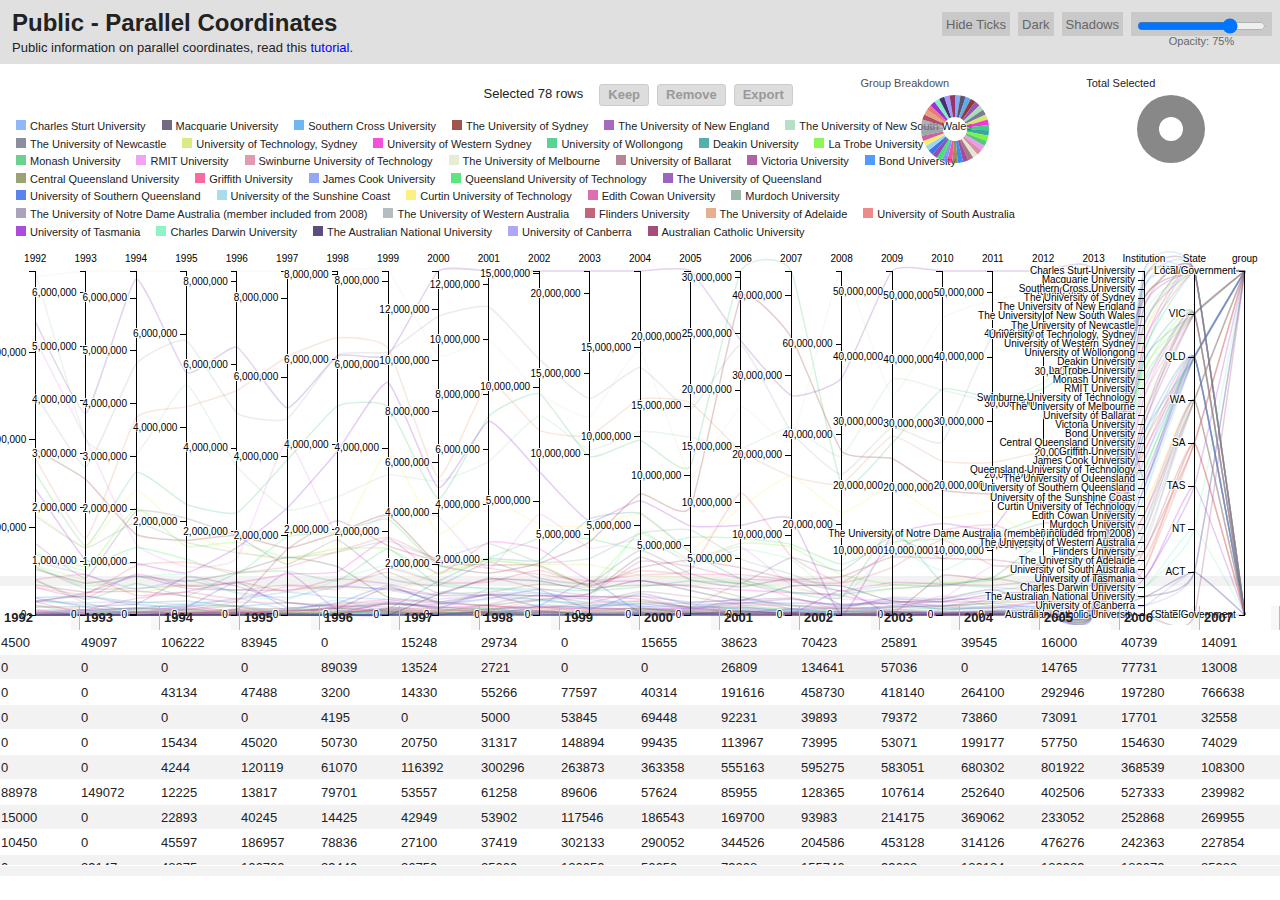
<file: Public/index.html>
<!DOCTYPE html>
<html lang="en"><head>
  <meta http-equiv="Content-type" content="text/html; charset=UTF-8">
  <title>Public</title>

  <script type="text/javascript" src="files/d3.js"></script>
  <script type="text/javascript" src="files/d3_002.js"></script>
  <script type="text/javascript" src="files/d3_003.js"></script>
  <script type="text/javascript" src="files/parallel-coordinates.js"></script>

  <script type="text/javascript" src="files/jquery_002.js"></script>
  <script type="text/javascript" src="files/underscore.js"></script>
  <script type="text/javascript" src="files/backbone.js"></script>

  <script src="files/jquery-ui-1.js"></script>
  <script type="text/javascript" src="files/filter.js"></script>

  <!-- SlickGrid -->
  <link rel="stylesheet" href="files/slick.css" type="text/css" media="screen" charset="utf-8">
  <script src="files/jquery.js"></script>
  <script src="files/slick_003.js"></script>
  <script src="files/slick_004.js"></script>
  <script src="files/slick_002.js"></script>
  <script src="files/slick.js"></script>
  <script src="files/grid.js"></script>
  <script src="files/pie.js"></script>
  <script src="files/options.js"></script>
  <script src="files/data.js"></script>
  <link rel="stylesheet" href="files/style.css" type="text/css" charset="utf-8">
<style type="text/css" rel="stylesheet">.slickgrid_108761 .slick-header-column { left: 1000px; } .slickgrid_108761 .slick-top-panel { height:25px; } .slickgrid_108761 .slick-headerrow-columns { height:25px; } .slickgrid_108761 .slick-cell { height:22px; } .slickgrid_108761 .slick-row { width:1620px; height:25px; } .slickgrid_108761 .lr { float:none; position:absolute; } .slickgrid_108761 .l0 { left: 0px; } .slickgrid_108761 .r0 { right: 1300px; } .slickgrid_108761 .l1 { left: 320px; } .slickgrid_108761 .r1 { right: 1120px; } .slickgrid_108761 .l2 { left: 500px; } .slickgrid_108761 .r2 { right: 1040px; } .slickgrid_108761 .l3 { left: 580px; } .slickgrid_108761 .r3 { right: 960px; } .slickgrid_108761 .l4 { left: 660px; } .slickgrid_108761 .r4 { right: 880px; } .slickgrid_108761 .l5 { left: 740px; } .slickgrid_108761 .r5 { right: 800px; } .slickgrid_108761 .l6 { left: 820px; } .slickgrid_108761 .r6 { right: 720px; } .slickgrid_108761 .l7 { left: 900px; } .slickgrid_108761 .r7 { right: 640px; } .slickgrid_108761 .l8 { left: 980px; } .slickgrid_108761 .r8 { right: 560px; } .slickgrid_108761 .l9 { left: 1060px; } .slickgrid_108761 .r9 { right: 480px; } .slickgrid_108761 .l10 { left: 1140px; } .slickgrid_108761 .r10 { right: 400px; } .slickgrid_108761 .l11 { left: 1220px; } .slickgrid_108761 .r11 { right: 320px; } .slickgrid_108761 .l12 { left: 1300px; } .slickgrid_108761 .r12 { right: 240px; } .slickgrid_108761 .l13 { left: 1380px; } .slickgrid_108761 .r13 { right: 160px; } .slickgrid_108761 .l14 { left: 1460px; } .slickgrid_108761 .r14 { right: 80px; } .slickgrid_108761 .l15 { left: 1540px; } .slickgrid_108761 .r15 { right: 0px; }</style></head>

<body>
<div id="nav">
  <h1>Public - Parallel Coordinates</h1>
  <div class="widget right toggle">
	  <input min="0" max="1" value="0.75" step="0.01" name="power" list="powers" id="line_opacity" type="range">
   <br>
	  Opacity: <span id="opacity_level">75%</span>
	</div>
  <div><a href="#" id="shadows" class="right toggle">Shadows</a></div>
  <div><a href="#" id="inverted" class="right toggle">Dark</a></div>
  <div><a href="#" id="no_ticks" class="right toggle">Hide Ticks</a></div>
  <p class="intro left clear">
    Public

    information on parallel coordinates, read this <a href="http://eagereyes.org/techniques/parallel-coordinates">tutorial</a>.
  </p>
</div>
<div id="main">
  <div class="widgets">
    <div id="totals" class="widget right">Total Selected<br><svg height="80" width="100"></svg></div>
    <div id="pie" class="widget right">Group Breakdown<br><svg height="80" width="100"></svg></div>
    <a href="#" id="export_selected" class="button green filter_control">Export</a>
    <a href="#" id="remove_selected" class="button red filter_control">Remove</a>
    <a href="#" id="keep_selected" class="button green filter_control">Keep</a>
    <div id="pager" class="info"></div>
    <div id="legend"></div>
  </div>
  <div id="parallel">
  </div>
  <div id="myGrid"></div>
  <script type="text/javascript">

  $(function() {

    var dimensions = new Filter();
    var highlighter = new Selector();

    dimensions.set({data: dataJSON});

    var columns = _(dataJSON[0]).keys();
    var axes = columns;

    var groups = ["Charles Sturt University", "Macquarie University", "Southern Cross University", "The University of Sydney", "The University of New England", "The University of New South  Wales", "The University of Newcastle", "University of Technology, Sydney", "University of Western Sydney", "University of Wollongong", "Deakin University", "La Trobe University", "Monash University", "RMIT University", "Swinburne University of Technology", "The University of Melbourne", "University of Ballarat", "Victoria University", "Bond University", "Central Queensland University", "Griffith University", "James Cook University", "Queensland University of Technology", "The University of Queensland", "University of Southern Queensland", "University of the Sunshine Coast", "Curtin University of Technology", "Edith Cowan University", "Murdoch University", "The University of Notre Dame Australia (member included from 2008)", "The University of Western Australia", "Flinders University", "The University of Adelaide", "University of South Australia", "University of Tasmania", "Charles Darwin University", "The Australian National University", "University of Canberra", "Australian Catholic University"];
    var colors = {"Charles Sturt University": "#6199f4", "Macquarie University": "#352b4d", "Southern Cross University": "#3198ed", "The University of Sydney": "#770b01", "The University of New England": "#8229a3", "The University of New South  Wales": "#99d2b0", "The University of Newcastle": "#595e76", "University of Technology, Sydney": "#cce250", "University of Western Sydney": "#f304cf", "University of Wollongong": "#14bf65", "Deakin University": "#08908a", "La Trobe University": "#59f40f", "Monash University": "#2ebc5f", "RMIT University": "#e97fef", "Swinburne University of Technology": "#d3718d", "The University of Melbourne": "#dae6c5", "University of Ballarat": "#965168", "Victoria University": "#8b217d", "Bond University": "#0670fb", "Central Queensland University": "#727a34", "Griffith University": "#f62b7a", "James Cook University": "#6a80f3", "Queensland University of Technology": "#18dc46", "The University of Queensland": "#7221a7", "University of Southern Queensland": "#164ee4", "University of the Sunshine Coast": "#84cfe4", "Curtin University of Technology": "#f8eb4d", "Edith Cowan University": "#ce318d", "Murdoch University": "#77998c", "The University of Notre Dame Australia (member included from 2008)": "#877c9b", "The University of Western Australia": "#94a1a4", "Flinders University": "#a62340", "The University of Adelaide": "#db8d60", "University of South Australia": "#e85858", "University of Tasmania": "#8700cc", "Charles Darwin University": "#5ef0b1", "The Australian National University": "#160248", "University of Canberra": "#8b82f4", "Australian Catholic University": "#7d0144"};

    _(groups).each(function(group) {
      $('#legend').append("<div class='item'><div class='color' style='background: " + colors[group] + "';></div><div class='key'>" + group + "</div></div>");
    });

    var pc = parallel(dimensions, colors);
    var pie = piegroups(dataJSON, groups, colors, 'Institution');
    var totals = pietotals(
      ['in', 'out'],
      [_(dataJSON).size(), 0]
    );

    var slicky = new grid({
      model: dimensions,
      selector: highlighter,
      width: $('body').width(),
      columns: columns
    });

    // vertical full screen
    var parallel_height = $(window).height() - 64 - 12 - 120 - 320;
    if (parallel_height < 120) parallel_height = 120;  // min height
    //if (parallel_height > 400) parallel_height = 400;  // max height
    $('#parallel').css({
        height: parallel_height + 'px',
        width: $(window).width() + 'px'
    });

    slicky.update();
    pc.render();

    dimensions.bind('change:filtered', function() {
      var data = dimensions.get('data');
      var filtered = dimensions.get('filtered');
      var data_size = _(data).size();
      var filtered_size = _(filtered).size();
      pie.update(filtered);
      totals.update([filtered_size, data_size - filtered_size]);

      var opacity = _([2/Math.pow(filtered_size,0.37), 100]).min();
      $('#line_opacity').val(opacity).change();
    });

    highlighter.bind('change:selected', function() {
      var highlighted = this.get('selected');
      pc.highlight(highlighted);
    });

    $('#remove_selected').click(function() {
      dimensions.outliers();
      pc.update(dimensions.get('data'));
      pc.render();
      dimensions.trigger('change:filtered');
      return false;
    });

    $('#keep_selected').click(function() {
      dimensions.inliers();
      pc.update(dimensions.get('data'));
      pc.render();
      dimensions.trigger('change:filtered');
      return false;
    });

    $('#export_selected').click(function() {
      var data = dimensions.get('filtered');
      var keys = _.keys(data[0]);
      var csv = _(keys).map(function(d) { return '"' + addslashes(d) + '"'; }).join(",");
      _(data).each(function(row) {
        csv += "\n";
        csv += _(keys).map(function(k) {
          var val = row[k];
          if (_.isString(val)) {
            return '"' + addslashes(val) + '"';
          }
          if (_.isNumber(val)) {
            return val;
          }
          if (_.isNull(val)) {
            return "";
          }
        }).join(",");
      });
      var uriContent = "data:application/octet-stream," + encodeURIComponent(csv);
      var myWindow = window.open(uriContent, "Nutrient CSV");
      myWindow.focus();
      return false;
    });

    $('#line_opacity').change(function() {
      var val = $(this).val();
      $('#parallel .foreground path').css('stroke-opacity', val.toString());
      $('#opacity_level').html((Math.round(val*10000)/100) + "%");
    });

    $('#parallel').resize(function() {
      // vertical full screen
      pc.render();
      var val = $('#line_opacity').val();
      $('#parallel .foreground path').css('stroke-opacity', val.toString());
    });

    $('#parallel').resizable({
      handles: 's',
      resize: function () { return false; }
    });

    $('#myGrid').resizable({
      handles: 's'
    });

    function addslashes( str ) {
      return (str+'')
        .replace(/\"/g, "\"\"")        // escape double quotes
        .replace(/\0/g, "\\0");        // replace nulls with 0
    };

  });

  </script>
  <!--
    <p>
     Copyright 2011, Kai Chang
    </p>
    <p>
     Licensed under the Apache License, Version 2.0 (the "License");
     you may not use this file except in compliance with the License.
     You may obtain a copy of the License at
    </p>
    <p>
         http://www.apache.org/licenses/LICENSE-2.0
    </p>
    <p>
     Unless required by applicable law or agreed to in writing, software
     distributed under the License is distributed on an "AS IS" BASIS,
     WITHOUT WARRANTIES OR CONDITIONS OF ANY KIND, either express or implied.
     See the License for the specific language governing permissions and
     limitations under the License.
	-->
</div>


</body></html>
</file>
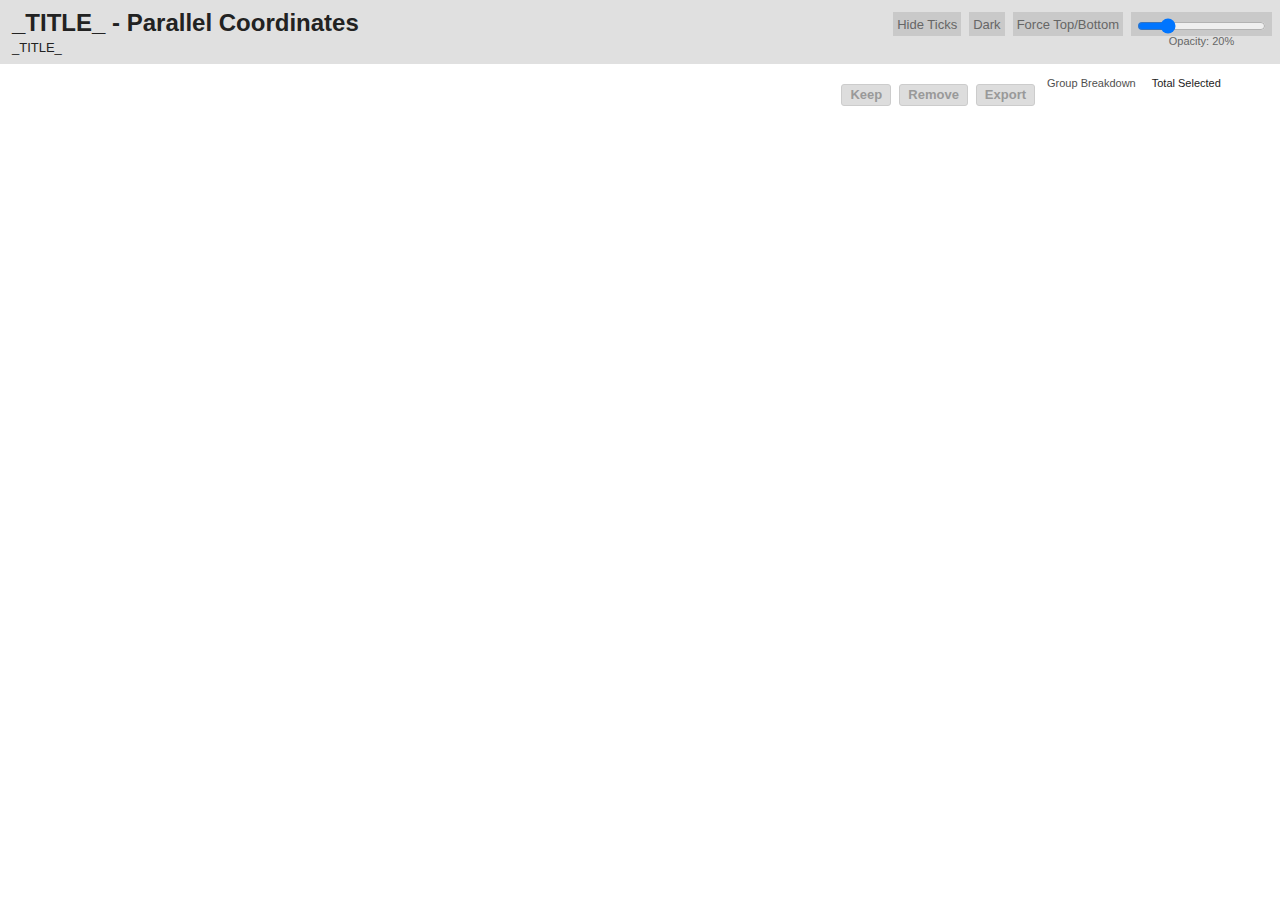
<file: PC_New/parallel-coordinates-builder-main/builder/parrallel_coordinates_all_info/index_old.html>
<!DOCTYPE html>
<html lang="en"><head>
  <meta http-equiv="Content-type" content="text/html; charset=UTF-8">
  <title>_TITLE_</title>
  
  <!-- libs -->
  <!-- pixijs -->
  <script type="text/javascript" src="files/libs/pixi.js/v7.2.4/pixi.min.js"></script>

  <!-- d3 -->
  <script type="text/javascript" src="files/libs/d3.v7.min.js"></script>

  <!-- TODO: extra functions for d3 to interpolate curves for smooth drawing -->
  <!-- https://github.com/jamesleesaunders/d3-interpolate-curve -->
  <script src="files/d3-interpolate-curve.min.js"></script>

  <!-- jquery (possible to remove this dependency?) -->
  <script type="text/javascript" src="files/libs/jquery-3.7.1.min.js"></script>

  <!-- parallel coordinates implementation -->
  <script type="text/javascript" src="files/parallel-coordinates.js"></script>
  <!-- <script type="text/javascript" src="files/parallel-coordinates-veggie.updated.js"></script> -->

  <!-- underscore (required by backbone) -->
  <script type="text/javascript" src="files/libs/underscore/1.13.7/underscore-umd-min.js"></script>
  <!-- backbone -->
  <script type="text/javascript" src="files/libs/backbone/1.6.0/backbone-min.js"></script>

  <!-- jquery-ui -->
  <script src="files/libs/jqueryui/1.14.1/jquery-ui.min.js"></script>
  
  <!-- backbone 'filter' sample -->
  <script type="text/javascript" src="files/filter.js"></script>
  
  <!-- SlickGrid -->
  <!-- css -->
  <link rel="stylesheet" href="files/libs/slickgrid/5.15.2/css/slick.grid.css" type="text/css" media="screen" charset="utf-8">

  <!-- Sortable (required by slickgrid instead of jquery) -->
  <script src="files/libs/Sortable/1.15.6/Sortable.min.js"></script>

  <script src="files/libs/slickgrid/5.15.2/slick.core.min.js"></script>
  <script src="files/libs/slickgrid/5.15.2/slick.interactions.min.js"></script>
  <script src="files/libs/slickgrid/5.15.2/slick.grid.min.js"></script>
  <script src="files/libs/slickgrid/5.15.2/controls/slick.pager.min.js"></script>
  <script src="files/libs/slickgrid/5.15.2/slick.dataview.min.js"></script>
  
  <!-- grid example -->
  <script src="files/grid.js"></script>

  <!-- d3 pie graph -->
  <script src="files/pie.js"></script>

  <!-- options functions -->
  <script src="files/options.js"></script>

  <!-- data to visualise -->
  <script src="files/data.js"></script>
  <!-- <script src="files/food-table.js"></script> -->

  <!-- css styling -->
  <link rel="stylesheet" href="files/style.css" type="text/css" charset="utf-8">

</head>

<body>
<div id="nav">
  <script type="module">
    // const app = new PIXI.Application({ width: 1200, height: 400 });
  </script>
  <h1>_TITLE_ - Parallel Coordinates</h1>
  <div class="widget right toggle">
	  <input type="range" min="0" max="1" value="0.2" step="0.01" name="power" list="powers" id="line_opacity" type="range">
   <br>
	  Opacity: <span id="opacity_level">20%</span>
	</div>
  <div><a href="#" id="force_tb" class="right toggle">Force Top/Bottom</a></div>
  <div><a href="#" id="inverted" class="right toggle">Dark</a></div>
  <div><a href="#" id="no_ticks" class="right toggle">Hide Ticks</a></div>
  <p class="intro left clear">
    _TITLE_
  </p>
</div>
<div id="main">
  <div class="widgets">
    <div id="totals" class="widget right">Total Selected<br></div>
    <div id="pie" class="widget right">Group Breakdown<br></div>
    <a href="#" id="export_selected" class="button green filter_control">Export</a>
    <a href="#" id="remove_selected" class="button red filter_control">Remove</a>
    <a href="#" id="keep_selected" class="button green filter_control">Keep</a>
    <div id="pager" class="info"></div>
    <div id="legend"></div>
  </div>
  <div id="container">
    <div class="parallel-container">
      <div id="parallel"></div>
    </div>
    <div class="grid-container">
      <div id="myGrid"></div>
    </div>
  </div>
  <script type="text/javascript">
  
  $(function() {
  
    var dimensions = new Filter();
    var highlighter = new Selector();

    dimensions.set({data: dataJSON });

    var columns = _(dataJSON[0]).keys();
    var axes = columns;

    var groups = _GROUPS_
    var colors = _COLOURS_

    _(groups).each(function(group) {
      $('#legend').append("<div class='item'><div class='color' style='background: " + colors[group] + "';></div><div class='key'>" + group + "</div></div>");
    });

    // vertical full screen
    // var parallel_height = $(window).height() - 64 - 12 - 120 - 320;
    // if (parallel_height < 120) parallel_height = 120;  // min height
    // if (parallel_height > 3840) parallel_height = 3840;  // max height
    // // $('#parallel').css({
    // //   height: parallel_height + 'px',
    // //   width: $(window).width() + 'px',
    // //   // background: 'rgba(255,255,255,0)'
    // // })

    var pc = parallel(dimensions, colors);
    var pie = piegroups(dataJSON, groups, colors, '_GROUP_');
    var totals = pietotals(
      ['in', 'out'],
      [_(dataJSON).size(), 0]
    );

    var slicky = new grid({
      model: dimensions,
      selector: highlighter,
      // width: $('body').width(),
      columns: columns,
      forceFitColumns: false
    });
    
    
    slicky.update();
    pc.render();

    const gridContainer = document.querySelector('.grid-container');
    const parallelContainer = document.querySelector('.parallel-container');

    const gridResizeObserver = new ResizeObserver(() => {
      console.log("grid size change")
      const gridEl = document.getElementById('myGrid');
      gridEl.style.width = gridContainer.clientWidth + 'px';
      gridEl.style.height = gridContainer.clientHeight + 'px';
      slicky.grid.resizeCanvas();
    });


    const observer = new MutationObserver((mutationList) => {
      console.log("mutation change")
      for (const mutation of mutationList) {
        if (mutation.type === "attributes") {
          console.log("mutation target:", mutation.target.style.height)
          console.log(`The ${mutation.attributeName} attribute was modified from "${mutation.oldValue}" to:`);
          console.log(document.getElementById('myGrid').style)
        }
      }
      const gridEl = document.getElementById('myGrid');
      gridEl.style.width = gridContainer.clientWidth + 'px';
      console.log(gridContainer.clientHeight, gridContainer.height)
      // console.log(document.getElementById('main').window.height)
      gridEl.style.height = parallelContainer.clientHeight + 'px';
      // blah = parallelContainer.clientHeight - 20;
      // gridEl.style.height = blah + 'px';
      slicky.grid.resizeCanvas();
    });

    observer.observe(document.getElementById('myGrid'), {
      attributes: true,
      attributeOldValue: true,
      attributeFilter: ["class", "style", "float"],
    })


    gridResizeObserver.observe(gridContainer);


    dimensions.bind('change:filtered', function() {
      var data = dimensions.get('data');
      var filtered = dimensions.get('filtered');
      var data_size = _(data).size();
      var filtered_size = _(filtered).size();
      pie.update(filtered);
      totals.update([filtered_size, data_size - filtered_size]);
      
      var opacity = _([2/Math.pow(filtered_size,0.37), 100]).min();
      $('#line_opacity').val(opacity).change();
    });
    
    highlighter.bind('change:selected', function() {
      var highlighted = this.get('selected');
      pc.highlight(highlighted);
    });

    $('#remove_selected').on("click", function() {
      dimensions.outliers();
      pc.update(dimensions.get('data'));
      pc.render();
      dimensions.trigger('change:filtered');
      return false;
    });
    
    $('#keep_selected').on("click", function() {
      dimensions.inliers();
      pc.update(dimensions.get('data'));
      pc.render();
      dimensions.trigger('change:filtered');
      return false;
    });
    
    $('#export_selected').on("click", function() {
      var data = dimensions.get('filtered');
      var keys = _.keys(data[0]);
      var csv = _(keys).map(function(d) { return '"' + addslashes(d) + '"'; }).join(",");
      _(data).each(function(row) {
        csv += "\n";
        csv += _(keys).map(function(k) {
          var val = row[k];
          if (_.isString(val)) {
            return '"' + addslashes(val) + '"';
          }
          if (_.isNumber(val)) {
            return val;
          }
          if (_.isNull(val)) {
            return "";
          }
        }).join(",");
      });
      var uriContent = "data:application/octet-stream," + encodeURIComponent(csv);
      var myWindow = window.open(uriContent, "Nutrient CSV");
      myWindow.focus();
      return false;
    });

    $('#line_opacity').on("change", function() {
      var val = $(this).val();
      pc.opacity = val;
      // $('#parallel .foreground path').css('stroke-opacity', val.toString());
      $('#opacity_level').html((Math.round(val*10000)/100) + "%");
      if (!pc.brushing) pc.render();
    });
    
    // window.addEventListener('resize', pc.render());

    // $('#parallel').on("resize", function() {
    //   // vertical full screen
    //   // pc.render();
    //   var val = $('#line_opacity').val();
    //   pc.opacity = val;
    //   // $('#parallel .foreground path').css('stroke-opacity', val.toString());
    //   // if (!pc.brushing) pc.render();
    //   pc.render();

    // });
    
    // $(".parallel-container").resizable({
    $("#parallel").resizable({
      handles: 's',
      resize: function () { return false; }
    });
    
    // $("#myGrid").resizable({
    //   handles: 's'
    // });

    function addslashes( str ) {
      return (str+'')
        .replace(/\"/g, "\"\"")        // escape double quotes
        .replace(/\0/g, "\\0");        // replace nulls with 0
    };
  
  });

  </script>
  <!--
    <p>
     Copyright 2011, Kai Chang
    </p>
    <p>
     Licensed under the Apache License, Version 2.0 (the "License");
     you may not use this file except in compliance with the License.
     You may obtain a copy of the License at
    </p>
    <p>
         http://www.apache.org/licenses/LICENSE-2.0
    </p>
    <p>
     Unless required by applicable law or agreed to in writing, software
     distributed under the License is distributed on an "AS IS" BASIS,
     WITHOUT WARRANTIES OR CONDITIONS OF ANY KIND, either express or implied.
     See the License for the specific language governing permissions and
     limitations under the License.
	-->
</div>


</body></html>
</file>
<file: Public/files/style.css>
body {
  margin: 0;
  padding: 0;
  font-family: "Lucida Grande", arial, helvetica, clean, sans-serif;
  font-size: 13px;
  line-height: 1.35em;
  color: #222;
  background: #fff;
}
a {
  text-decoration: none;
}
a:visited {
  color: #777;
}
a:hover {
  text-decoration: underline;
}
#main {
  width: 100%;
  min-width: 760px;
  margin: 8px auto;
}
#nav {
  height: 64px;
  width: 100%;
  margin: 0 auto;
  background: rgba(0,0,0,0.12);
}
p {
  margin-left: 12px;
}
#nav h1 {
  float: left;
  font-size: 24px;
  padding: 2px 0px;
  margin: 12px 0 0 12px;
}
#nav .toggle {
  margin: 12px 8px 0 0;
  padding: 4px;
  height: 16px;
  background: rgba(0,0,0,0.1);
  color: #666;
}
#nav a.toggle:hover {
  color: #222;
  background: rgba(0,0,0,0.15);
}
#nav .toggle.on {
  color: #222;
  font-weight: bold;
}
#legend { 
  float: left;
  clear: left;
  margin: 0 200px 0 12px;
  font-size: 11px;
  line-height: 1.6em;
}
#legend .item {
  float: left;
  margin-right: 10px;
}
#legend .color {
  height: 10px;
  width: 10px;
  opacity: 0.7;
}
#legend div {
  display: inline-block;
  margin: 0 2px;
}
.widgets {
  margin: 0 4% 0 0;
  height: 120px;
}
.widgets h3 {
  float: left;
  margin: 12px 0 0 12px;
  font-size: 16px;
  line-height: 20px;
}
.button {
  font-size: 13px;
  line-height: 16px;
  margin: 12px 4px;
  padding: 2px 8px;
  background: #ddd;
  color: #999;
  text-decoration: none;
  text-align: center;
  font-weight: bold;
  float: right;
  border-radius: 3px;
  border: 1px solid #ccc;
}
.widget {
  margin-top: 4px;
  padding: 2px 8px;
  height: 36px;
  line-height: 11px;
  font-size: 11px;
  text-align: center;
  float: right;
}
.info {
  margin: 12px;
  line-height: 20px;
  float: right;
}
.button:hover {
  color: #333;
  background: #eee;
}
.button.red:hover {
  color: #921;
}
.button.blue:hover {
  color: #027;
}
.button.green:hover {
  color: #050;
}
.right {
  float: right;
}
.left {
  float: left;
}
.clear {
  clear: both;
}
.clear.left {
  clear: left;
}
.clear.right {
  clear: right;
}
.gone {
  display: none;
}
.intro {
  font-size: 13px;
  line-height: 1.3em;
  margin: 6px 0 0 12px;
}

/* Pie Charts */
#pie {
  opacity: 0.8;
}
#totals .in {
  fill: #888;
}
#totals .out {
  fill: #ccc;
}

/*SlickGrid */
#myGrid {
  width: 100% !important;  /* vs jquery resizable */
  height: 260px;
}
.slick-header-column {
  font-weight:bold;
  cursor: move;
  border-right: 1px solid #bbb !important;
}
.slick-cell {
  border: none !important;
}
.slick-row.odd {
  background: rgba(0,0,0,0.05);
}
.slick-row {
  height: 24px !important;
  line-height: 24px;
}
.slick-row:hover {
  background: #ddd;
}
.slick-resizable-handle {
  background: rgba(0,0,0,0.03);
  width: 8px;
}

/* Parallel Coordinates */
#parallel-coordinates {
  position: relative;
  -webkit-user-select: none;
  -khtml-user-select: none;
  -moz-user-select: none;
  -o-user-select: none;
  user-select: none;
}
#parallel-coordinates canvas {
  position: absolute;
}
#parallel-coordinates .axis,
#parallel-coordinates .axis-data,
#parallel-coordinates .axis-filter {
  position: absolute;
  display: block;
}
#parallel-coordinates .axis {
  width: 40px;
  background: rgba(55,55,255,0);
  -webkit-transition: background 300ms ease-in 200ms;
  -moz-transition: background 300ms ease-in 200ms;
  -o-transition: background 300ms ease-in 200ms;
  transition: background 300ms ease-in 200ms;
}
#parallel-coordinates .axis:hover {
  background: rgba(55,55,55,0.2);
}
#gray {
  color: #888;
}
.axis-data {
  z-index: 9;
}
.axis-filter {
  left: 12px;
  width: 16px;
  z-index: 10;
}
.axis-filter.active {
  background: rgba(55,55,55,0.3);
}
#footer {
  padding: 60px;
  color: #888;
  font-size:13px;
}
/* SVG Paralllel Coordinates */
#parallel {
  width: 100%;  /* vs jquery resizable */
  height: 220px;
  margin: 0 auto;
  margin-bottom: 20px;
}
#parallel svg {
  font: 10px sans-serif;
}

.background path {
  display: none;
  fill: none;
  stroke: #d4d4d4;
  stroke-opacity: 1;
  shape-rendering: crispEdges;
}

.foreground path,
.highlight path {
  fill: none;
  stroke: darkolivegreen;
  stroke-width: 1.5;
  stroke-opacity: .2;
}

.highlight path {
  stroke-opacity: 1;
}

.brush .extent {
  fill-opacity: .2;
  stroke: #fff;
  shape-rendering: crispEdges;
}

.axis line, .axis path {
  fill: none;
  stroke: #000;
  stroke-width: 1px;
  shape-rendering: crispEdges;
}

.axis text {
  text-shadow:
   -1px -1px 0 #fff,
    1px -1px 0 #fff,
   -1px 1px 0 #fff,
    1px 1px 0 #fff;
  cursor: move;
}

.dimension {
  background: blue;
}

/* jquery resizable */
.ui-resizable {
  padding-bottom: 10px;
  position: relative;
}
.ui-resizable-handle {
  background: rgba(0,0,0,0.05);
}
.ui-resizable-s {
  height: 10px;
  width: 100%;
  cursor: s-resize;
  position: absolute;
  bottom: 0px;
}

/* inverted */
body.inverted {
  background: #161616;
  color: #e9e9e9;
}
.inverted a {
  text-decoration: none;
  color: #eee;
}
.inverted a:visited {
  color: #aaa;
}
.inverted a:hover {
  color: #09f;
}
.inverted .button {
  background: #272727;
  border-color: #444;
}
.inverted .button:hover {
  background: #ddd;
}
.inverted #nav .toggle {
  color: #666;
}
.inverted #nav a.toggle:hover {
  background: rgba(255,255,255,0.1);
}
.inverted #nav .toggle.on {
  color: #ddd;
}

.inverted #totals .in {
  fill: #777;
}
.inverted #totals .out {
  fill: #333;
}

.inverted .slick-header-column {
  border-right: 1px solid #333 !important;
}
.inverted .slick-resizable-handle {
  background: rgba(255,255,255,0.02);
  width: 8px;
}
.inverted .slick-row:hover {
  background: #2a2a2a;
}

.inverted .background path {
  stroke: #272727;
}
.inverted .brush .extent {
  fill-opacity: .2;
  stroke: #ddd;
}
.inverted .axis text {
  stroke: none;
  fill: #bbb;
  font-weight: normal;
  text-shadow:
   -1px -1px 0 #111,
    1px -1px 0 #111,
   -1px 1px 0 #111,
    1px 1px 0 #111;
}

/* no ticks */
.no_ticks #parallel .axis g {
  display: none;
}

/* no background lines */
.shadows .background path {
  display: inherit;
}
</file>
<file: PC_New/parallel-coordinates-builder-main/builder/parrallel_coordinates_all_info/files/style.css>
body {
  margin: 0;
  padding: 0;
  font-family: "Lucida Grande", arial, helvetica, clean, sans-serif;
  font-size: 13px;
  line-height: 1.35em;
  color: #222;
  /* color: #d6d6d6; */
  background: #fff;
  /* background: #000; */
}
a {
  text-decoration: none;
}
a:visited {
  color: #777;
}
a:hover {
  text-decoration: underline;
}

#container {
  width: 100%;
  height: 95%;
}

#main {
  width: 100%;
  /* min-width: 260px; */
  margin: 8px auto;
}
#nav {
  height: 64px;
  width: 100%;
  margin: 0 auto;
  background: rgba(0,0,0,0.12);
}
p {
  margin-left: 12px;
}
#nav h1 {
  float: left;
  font-size: 24px;
  padding: 2px 0px;
  margin: 12px 0 0 12px;
}
#nav .toggle {
  margin: 12px 8px 0 0;
  padding: 4px;
  height: 16px;
  background: rgba(0,0,0,0.1);
  color: #666;
}
#nav a.toggle:hover {
  color: #222;
  background: rgba(0,0,0,0.15);
}
#nav .toggle.on {
  color: #222;
  font-weight: bold;
}
#legend { 
  float: left;
  clear: left;
  margin: 0 200px 0 12px;
  font-size: 11px;
  line-height: 1.6em;
}
#legend .item {
  float: left;
  margin-right: 10px;
}
#legend .color {
  height: 10px;
  width: 10px;
  opacity: 0.7;
}
#legend div {
  display: inline-block;
  margin: 0 2px;
}
.widgets {
  margin: 0 4% 0 0;
  height: 120px;
  overflow: auto;
}
.widgets h3 {
  float: left;
  margin: 12px 0 0 12px;
  font-size: 16px;
  line-height: 20px;
}
.button {
  font-size: 13px;
  line-height: 16px;
  margin: 12px 4px;
  padding: 2px 8px;
  background: #ddd;
  color: #999;
  text-decoration: none;
  text-align: center;
  font-weight: bold;
  float: right;
  border-radius: 3px;
  border: 1px solid #ccc;
}
.widget {
  margin-top: 4px;
  padding: 2px 8px;
  height: 36px;
  line-height: 11px;
  font-size: 11px;
  text-align: center;
  float: right;
}
.info {
  margin: 12px;
  line-height: 20px;
  float: right;
}
.button:hover {
  color: #333;
  background: #eee;
}
.button.red:hover {
  color: #921;
}
.button.blue:hover {
  color: #027;
}
.button.green:hover {
  color: #050;
}
.right {
  float: right;
}
.left {
  float: left;
}
.clear {
  clear: both;
}
.clear.left {
  clear: left;
}
.clear.right {
  clear: right;
}
.gone {
  display: none;
}
.intro {
  font-size: 13px;
  line-height: 1.3em;
  margin: 6px 0 0 12px;
}

/* Pie Charts */
#pie {
  opacity: 0.8;
}
#totals .in {
  fill: #888;
}
#totals .out {
  fill: #ccc;
}

/*SlickGrid */
#myGrid {
  width: 100%;  /* vs jquery resizable */
  height: 30vh;
}

.grid-container {
  width: 100%;  /* vs jquery resizable */
  min-height: 25vh;
}

.parallel-container {
  width: 100%;  /* vs jquery resizable */
  min-height: 25vh;
}

@media (min-width: 960px) {
  body:not(.force_tb) .grid-container {
    float: left;
    width: 40%;  /* vs jquery resizable */
    height: 70vh;
}

  body:not(.force_tb) .parallel-container {
    float: right;
    width: 60%;  /* vs jquery resizable */
    height: 70vh;
    margin: 0 auto;
    margin-bottom: 20px;
    background-color: transparent;
    /* display: inline-block; */
  }
  
}

.slick-header-column {
  font-weight:bold;
  cursor: move;
  border-right: 1px solid #bbb !important;
}
.slick-cell {
  border: none !important;
}
.slick-row.odd {
  background: rgba(0,0,0,0.05);
}
.slick-row {
  height: 24px !important;
  line-height: 24px;
}
.slick-row:hover {
  background: #ddd;
}
.slick-resizable-handle {
  background: rgba(0,0,0,0.03);
  width: 8px;
}

/* Parallel Coordinates */
/* #parallel-coordinates {
  position: relative;
  -webkit-user-select: none;
  -khtml-user-select: none;
  -moz-user-select: none;
  -o-user-select: none;
  user-select: none;
}
#parallel-coordinates canvas {
  position: absolute;
  background: transparent;
}
#parallel-coordinates .axis,
#parallel-coordinates .axis-data,
#parallel-coordinates .axis-filter {
  position: absolute;
  display: block;
}
#parallel-coordinates .axis {
  width: 40px;
  background: rgba(55,55,255,0);
  -webkit-transition: background 300ms ease-in 200ms;
  -moz-transition: background 300ms ease-in 200ms;
  -o-transition: background 300ms ease-in 200ms;
  transition: background 300ms ease-in 200ms;
}
#parallel-coordinates .axis:hover {
  background: rgba(55,55,55,0.2);
} */
#gray {
  color: #888;
}
.axis-data {
  z-index: 9;
}
.axis-filter {
  left: 12px;
  width: 16px;
  z-index: 10;
}
.axis-filter.active {
  background: rgba(55,55,55,0.3);
}
#footer {
  padding: 60px;
  color: #888;
  font-size:13px;
}
/* SVG Parallel Coordinates */
#parallel {
  width: 100%;  /* vs jquery resizable */
  min-height: 40vh;
  margin: 0 auto;
  margin-bottom: 20px;
  background-color: transparent;
}

#parallel svg {
  width: 100%;  /* vs jquery resizable */
  font: 10px sans-serif;
}

/* .force_tb #parallel svg {
  font: 10px sans-serif;
  display: inline-block;
} */

#parallel canvas {
  /* width: 100%; */
  position: absolute;
  background: transparent;
}

/* .force_tb #parallel canvas {
  width: 48%;
  position: absolute;
  background: transparent;
} */

.background path {
  display: none;
  fill: none;
  stroke: #d4d4d4;
  stroke-opacity: 1;
  shape-rendering: crispEdges;
}

.foreground path,
.highlight path {
  fill: none;
  stroke: darkolivegreen;
  stroke-width: 1.5;
  stroke-opacity: .2;
}

.highlight path {
  stroke-opacity: 1;
}

.brush .extent {
  fill-opacity: .2;
  stroke: #fff;
  shape-rendering: crispEdges;
}

.axis line, .axis path {
  fill: none;
  stroke: #000;
  stroke-width: 1px;
  shape-rendering: crispEdges;
}

.axis text {
  fill: #444;
  text-shadow:
   -1px -1px 0 #fff,
    1px -1px 0 #fff,
   -1px 1px 0 #fff,
    1px 1px 0 #fff;
  cursor: move;
}

.dimension {
  background: blue;
}

/* jquery resizable */
.ui-resizable {
  padding-bottom: 10px;
  position: relative;
}
.ui-resizable-handle {
  background: rgba(0,0,0,0.05);
}
.ui-resizable-s {
  height: 10px;
  width: 100%;
  cursor: s-resize;
  position: absolute;
  bottom: 0px;
}

/* inverted */
body.inverted {
  background: #161616;
  /* background: #000000; // LAZER PROJECTORRRRSSS */
  color: #e9e9e9;
}
.inverted a {
  text-decoration: none;
  color: #eee;
}
.inverted a:visited {
  color: #aaa;
}
.inverted a:hover {
  color: #09f;
}
.inverted .button {
  background: #272727;
  border-color: #444;
}
.inverted .button:hover {
  background: #ddd;
}
.inverted #nav .toggle {
  color: #666;
}
.inverted #nav a.toggle:hover {
  background: rgba(255,255,255,0.1);
}
.inverted #nav .toggle.on {
  color: #ddd;
}

.inverted #totals .in {
  fill: #777;
}
.inverted #totals .out {
  fill: #333;
}

.inverted .slick-header-column {
  border-right: 1px solid #333 !important;
}
.inverted .slick-resizable-handle {
  background: rgba(255,255,255,0.02);
  width: 8px;
}
.inverted .slick-row:hover {
  background: #2a2a2a;
  color: #171717;
  font-weight: bold;
}

.inverted .slick-row.odd {
  background: rgba(42,42,42,0.5);
}

.inverted .slick-row:hover {
  background: #aaa;
}

.inverted .background path {
  stroke: #272727;
}
.inverted .brush .extent {
  fill-opacity: .2;
  stroke: #ddd;
}

.inverted .axis line, .inverted .axis path {
  fill: none;
  stroke: #FFF;
  /* filter: drop-shadow(1px 1px 1px #111); */
  stroke-width: 1px;
  shape-rendering: crispEdges;
}

.inverted .axis text {
  stroke: none;
  fill: #bbb;
  font-weight: normal;
  text-shadow:
   -1px -1px 0 #111,
    1px -1px 0 #111,
   -1px 1px 0 #111,
    1px 1px 0 #111;
}

/* no ticks */
.no_ticks #parallel .axis g {
  display: none;
}

/* no background lines */
.shadows .background path {
  display: inherit;
}
</file>
